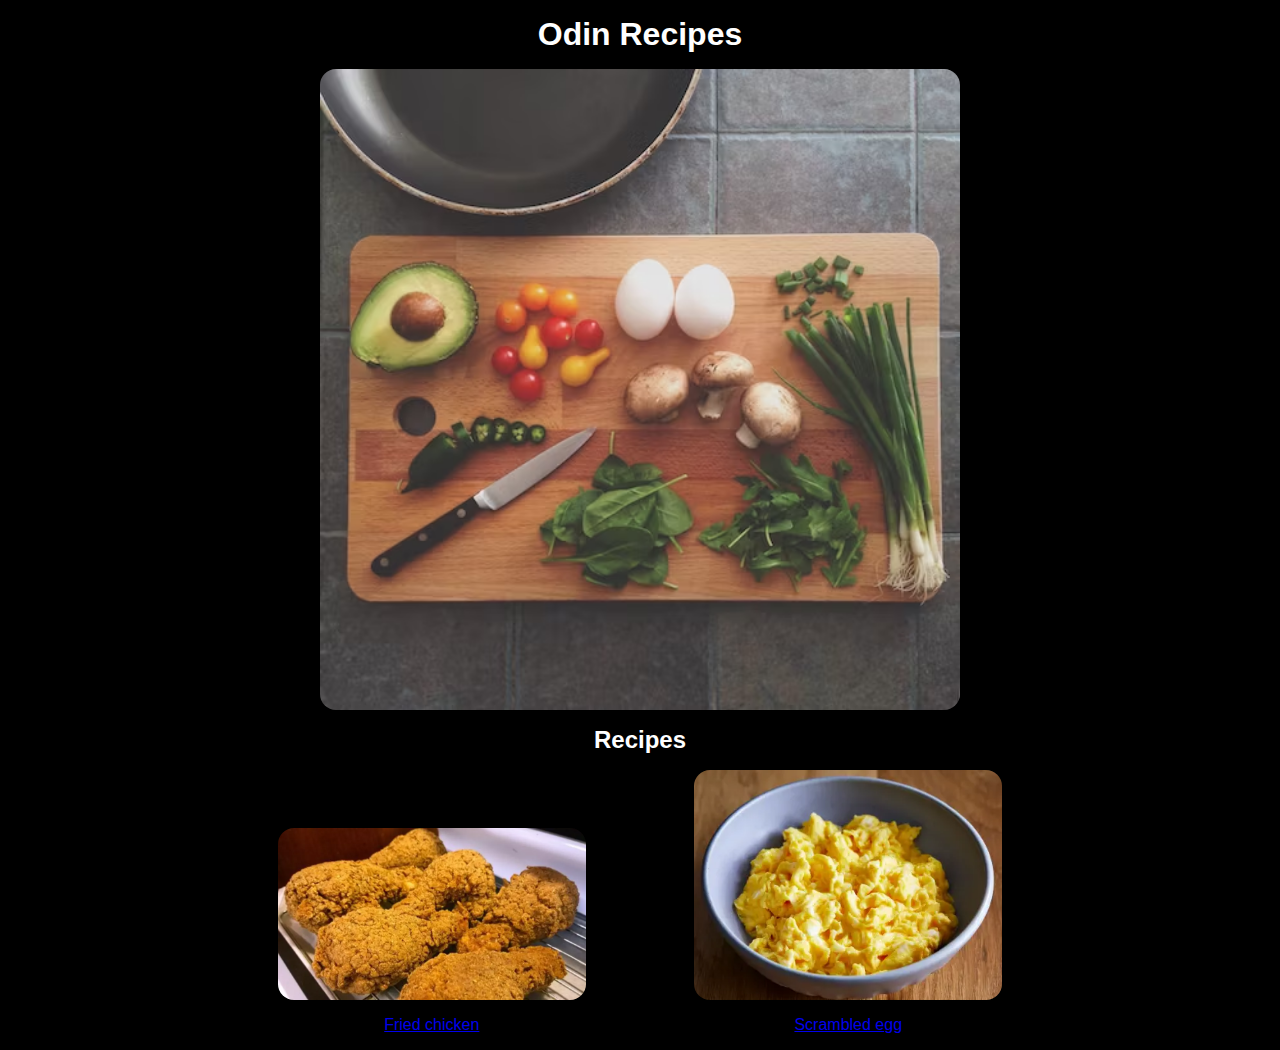
<file: index.html>
<!DOCTYPE html>
<html lang="en">
  <head>
    <meta charset="UTF-8">
    <meta name="viewport" content="width=device-width, initial-scale=1.0">
    <title>Odin Recipes</title>
    <link rel="stylesheet" href="style/style.css">
  </head>
  <body>
    <div class="container">
      <h1>Odin Recipes</h1>
      <img src="./img/index-img.avif" alt="">
      <h2>Recipes</h2>
      <ul class="index-ul">
        <li class="index-li">
          <div class="card">
            <a href="./recipes/fried-chicken.html"><img src="img/fried-chicken.webp" alt=""><p>Fried chicken</p></a>
          </div>
        </li>
        <li class="index-li">
          <div class="card">
            <a href="./recipes/scrambled-egg.html"><img src="img/scrambled-egg.webp" alt=""><p>Scrambled egg</p></a>
          </div>
        </li>
      </ul>
    </div>
  </body>
</html>
</file>
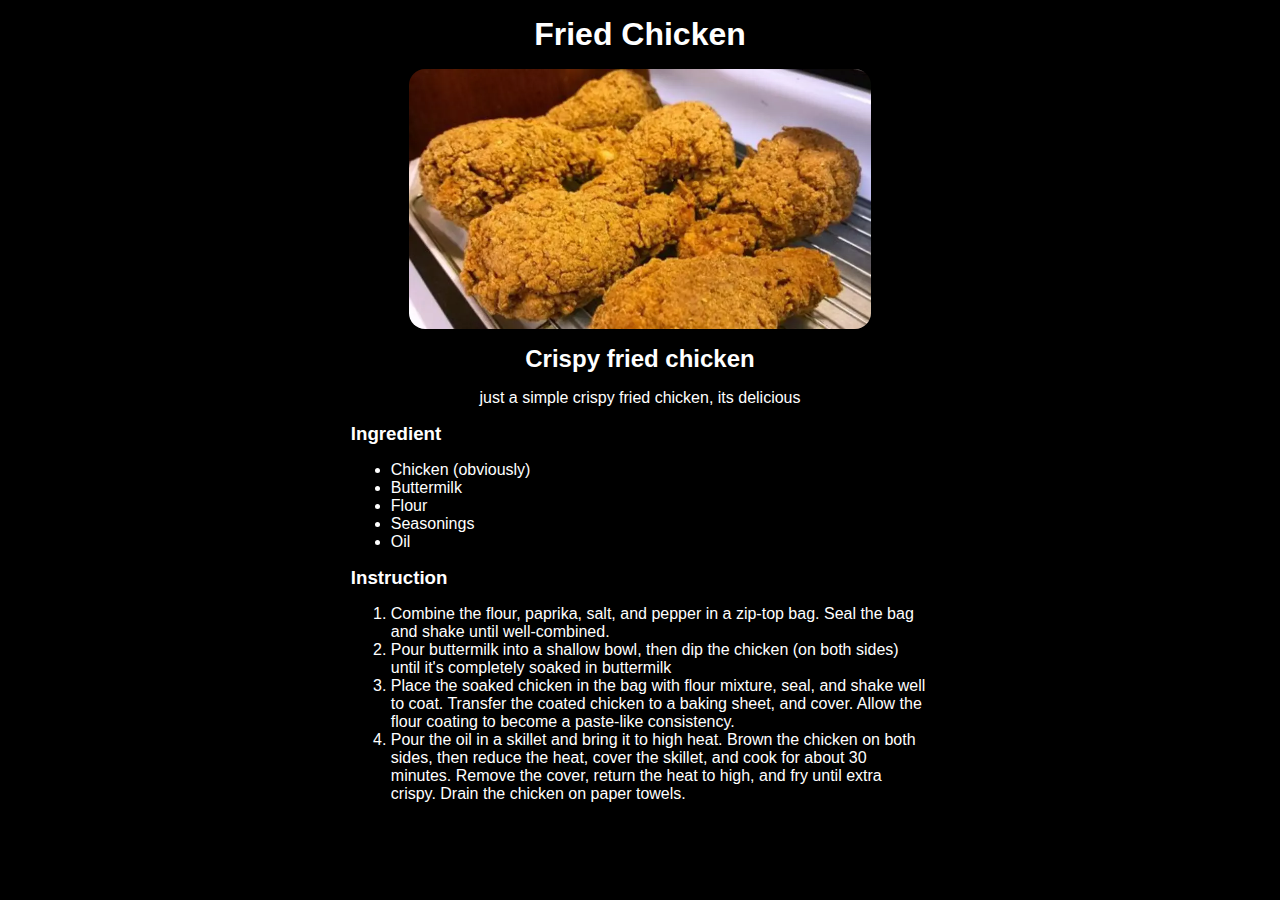
<file: recipes/fried-chicken.html>
<!DOCTYPE html>
<html lang="en">
  <head>
    <meta charset="UTF-8">
    <meta name="viewport" content="width=device-width, initial-scale=1.0">
    <title>Fried Chicken</title>
    <link rel="stylesheet" href="../style/style.css">
  </head>
  <body>
    <main class="wrapper">
      <h1>Fried Chicken</h1>
      <img src="../img/fried-chicken.webp" alt="gambar ayam goreng">
      <h2>Crispy fried chicken</h2>
      <p>just a simple crispy fried chicken, its delicious</p>
      <h3>Ingredient</h3>
      <ul>
        <li>Chicken (obviously)</li>
        <li>Buttermilk</li>
        <li>Flour</li>
        <li>Seasonings</li>
        <li>Oil</li>
      </ul>
      <h3>Instruction</h3>
      <ol>
        <li>Combine the flour, paprika, salt, and pepper in a zip-top bag. Seal the bag and shake until well-combined.
        </li>
        <li>Pour buttermilk into a shallow bowl, then dip the chicken (on both sides) until it's completely soaked in
          buttermilk</li>
        <li>Place the soaked chicken in the bag with flour mixture, seal, and shake well to coat. Transfer the coated
          chicken to a baking sheet, and cover. Allow the flour coating to become a paste-like consistency.</li>
        <li>Pour the oil in a skillet and bring it to high heat. Brown the chicken on both sides, then reduce the heat,
          cover the skillet, and cook for about 30 minutes. Remove the cover, return the heat to high, and fry until
          extra
          crispy. Drain the chicken on paper towels.</li>
      </ol>
    </main>
  </body>
</html>
</file>
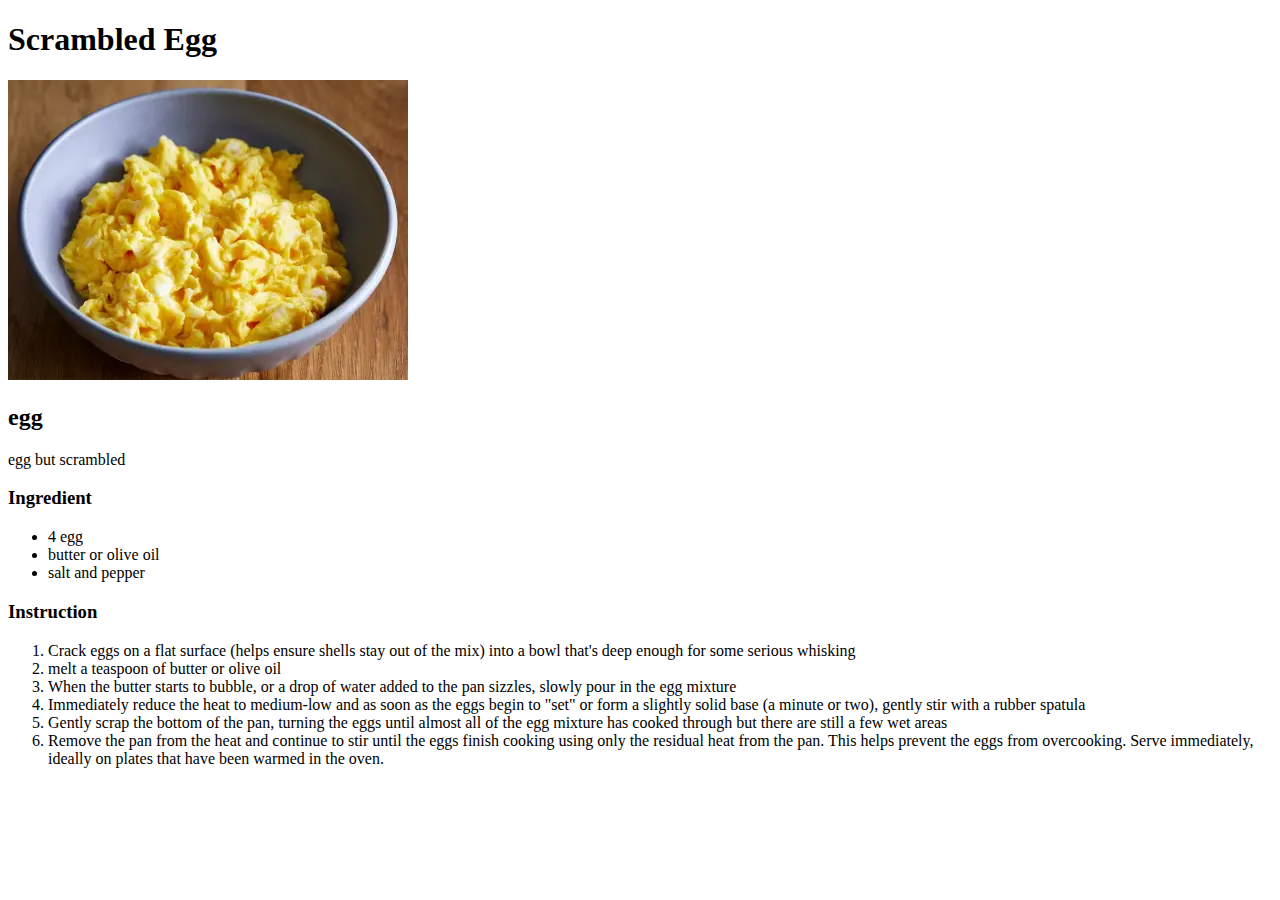
<file: recipes/scrambled-egg.html>
<!DOCTYPE html>
<html lang="en">
<head>
  <meta charset="UTF-8">
  <meta name="viewport" content="width=device-width, initial-scale=1.0">
  <title>Scrambled Egg Recipes</title>
</head>
<body>
  <h1>Scrambled Egg</h1>
  <img src="../img/scrambled-egg.webp" alt="scrambled-egg">
  <h2>egg</h2>
  <p>egg but scrambled</p>
  <h3>Ingredient</h3>
  <ul>
    <li>4 egg</li>
    <li>butter or olive oil</li>
    <li>salt and pepper</li>
  </ul>
  <h3>Instruction</h3>
  <ol>
    <li>Crack eggs on a flat surface (helps ensure shells stay out of the mix) into a bowl that's deep enough for some serious whisking</li>
    <li>melt a teaspoon of butter or olive oil</li>
    <li>When the butter starts to bubble, or a drop of water added to the pan sizzles, slowly pour in the egg mixture</li>
    <li>Immediately reduce the heat to medium-low and as soon as the eggs begin to "set" or form a slightly solid base (a minute or two), gently stir with a rubber spatula</li>
    <li>Gently scrap the bottom of the pan, turning the eggs until almost all of the egg mixture has cooked through but there are still a few wet areas</li>
    <li>Remove the pan from the heat and continue to stir until the eggs finish cooking using only the residual heat from the pan. This helps prevent the eggs from overcooking. Serve immediately, ideally on plates that have been warmed in the oven.</li>
  </ol>
</body>
</html>
</file>
<file: style/style.css>
* {
  margin: 0;
  padding: 0;
  box-sizing: border-box;
}

body {
  font-family: Arial, Helvetica, sans-serif;
  background-color: black;
  color: white;
}
/* =========Universal========== */


.container {
  width: 100%;
  max-width: 90ch;
  margin: auto;
  display: flex;
  flex-direction: column;
  justify-content: center;
}

.index-li > a {
  color: inherit;
  text-decoration: none;
}

.index-ul {
  display: flex;
  list-style-type: none;
  flex-wrap: wrap;
  align-items: baseline;
  gap: 2rem;
  padding: 0;
}

.index-li {
  flex: 1 1 300px;
}

/* ====Index==== */

p, h1, h2 {
  text-align: center;
  margin: 1rem;
}


img {
  width: 80%;
  display: block;
  margin: auto;
  border-radius: 1rem;
}

/* ====Both==== */

h3 {
  margin: 1rem 0;
}

ul, ol {
  padding-left: 40px ;
}

.wrapper {
  width: 80%;
  max-width: 65ch;
  margin: auto;
}
</file>
